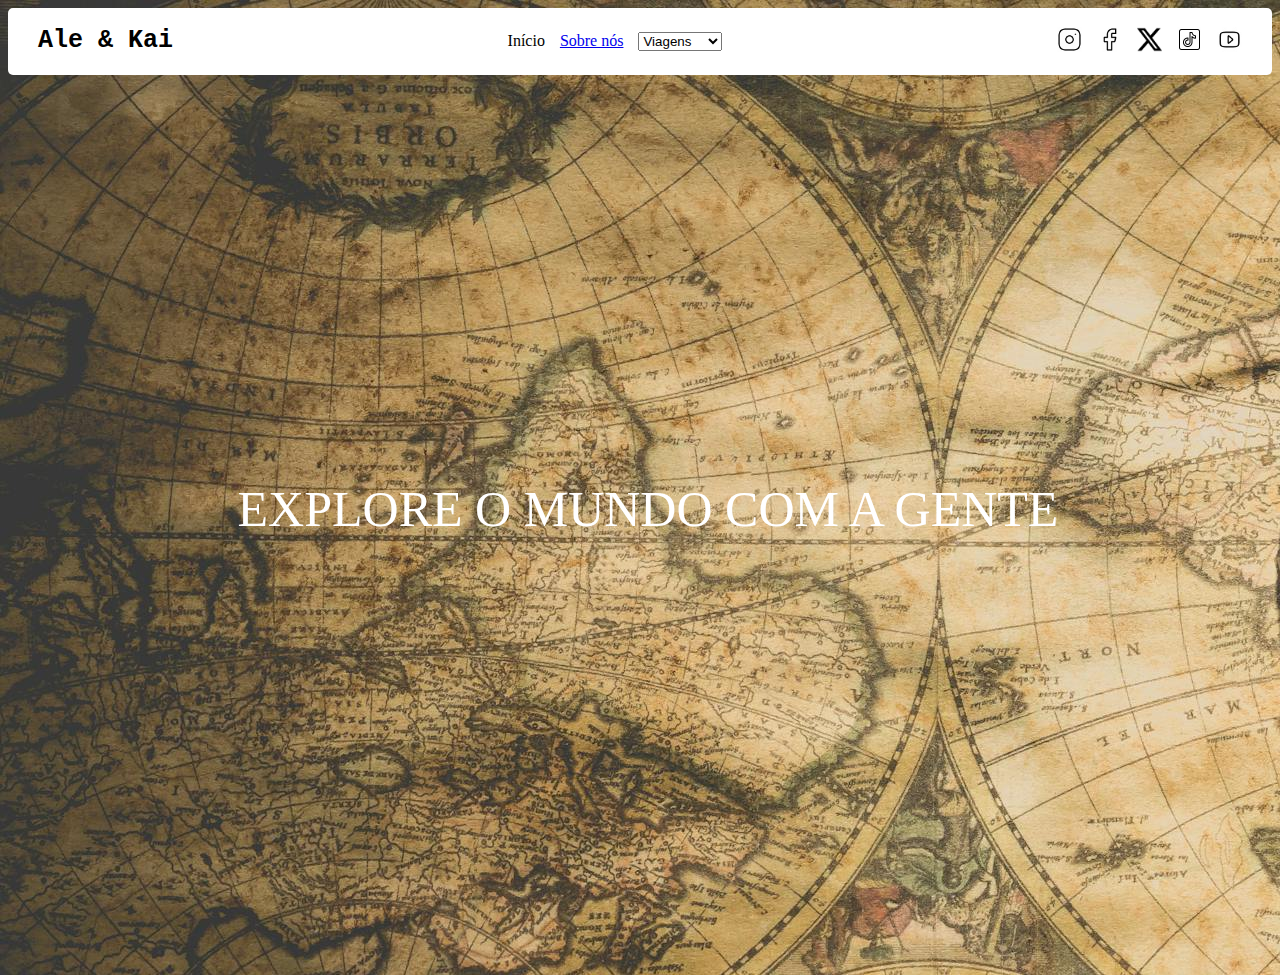
<file: index.html>
<!DOCTYPE html>
<html lang="en">
<head>
    <meta charset="UTF-8">
    <meta name="viewport" content="width=device-width, initial-scale=1.0">
    <title>Página Inicial</title>
    <link rel="stylesheet" href="css/style.css">
    <script src="./js/script.js"></script>
    <script src="./js/social_media.js"></script>
    <script src="./js/menu_options.js"></script>
</head>
<body class="bg_index_page">
    <div class="top_bar">
        <div class="logo_typography">Ale & Kai</div>
        <div class="menu">
            <div>Início</div>
            <div><a href="./pages/about_us.html">Sobre nós</a></div>
            <div>
                <select id="cities" name="cities" id="cities" onchange="open_blog_page(1)">
                    <script>
                        create_menu_dropdown()
                    </script>
                </select>
            </div>
        </div>
        <div id="social_media" class="social_media">
            <script>
                createSocialMediaElement(1)
            </script>        
        </div>
    </div>
    <div class="welcome_text">
        <div>EXPLORE O MUNDO COM A GENTE</div> 
    </div>
</body>
</html>
</file>
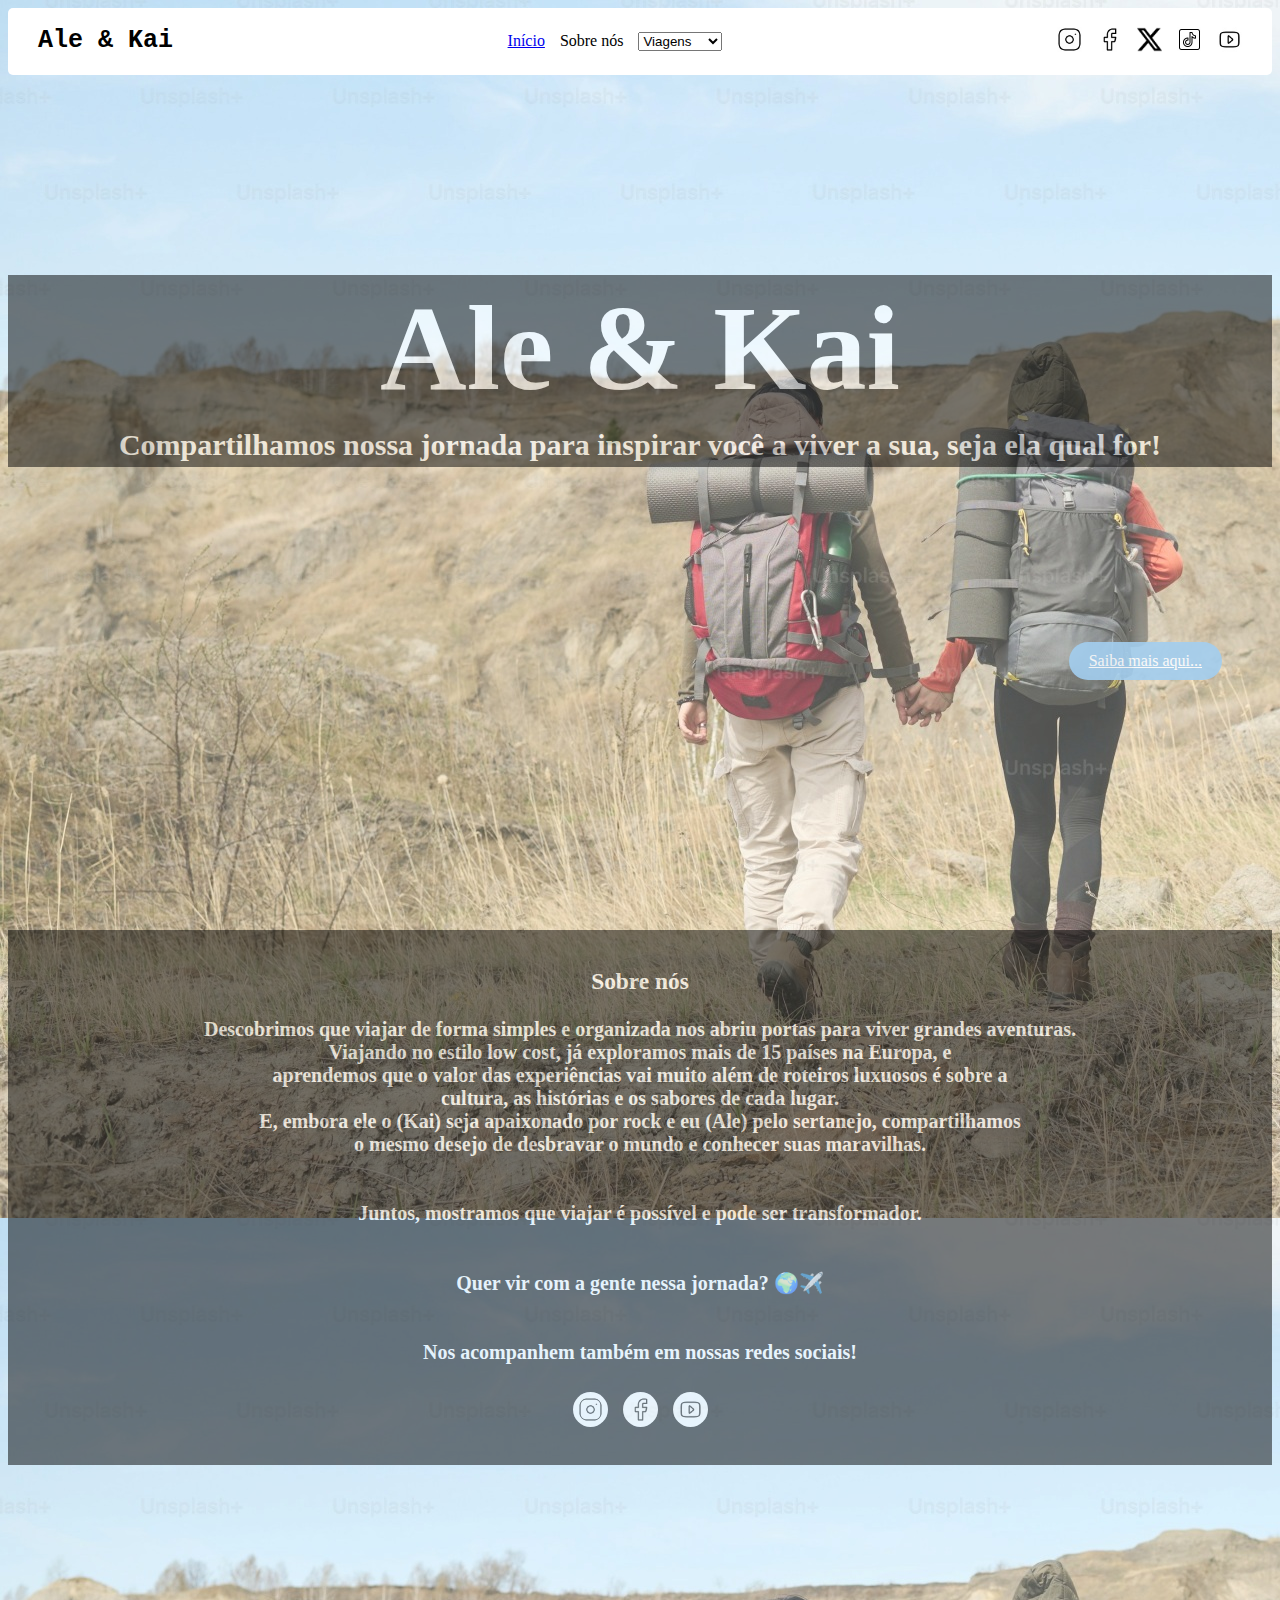
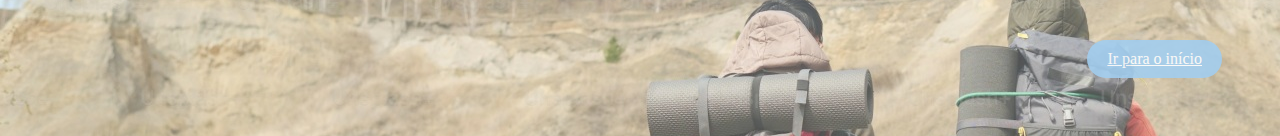
<file: pages/about_us.html>
<!DOCTYPE html>
<html lang="en">
<head>
    <meta charset="UTF-8">
    <meta name="viewport" content="width=device-width, initial-scale=1.0">
    <title>Sobre nós</title>
    <link rel="stylesheet" href="../css/style.css">
    <script src="../js/script.js"></script>
    <script src="../js/social_media.js"></script>
    <script src="../js/menu_options.js"></script>
</head>
<body class="bg_about_us_page" id="page_top">
    <div class="top_bar">
        <div class="logo_typography">Ale & Kai</div>
        <div class="menu">
            <div><a href="../index.html">Início</a></div>
            <div>Sobre nós</div>
            <div>
                <select name="cities" id="cities" onchange="open_blog_page()">
                    <script>
                        create_menu_dropdown()
                    </script>
                </select>
            </div>
        </div>
        <div id="social_media" class="social_media">
            <script>
                createSocialMediaElement()
            </script>        
        </div>
    </div>

    <div>
        <div class="cba">
            <div>Ale & Kai</div>
            <div style="font-size: 30px; color: #fff;">
                Compartilhamos nossa jornada para inspirar você a viver a sua, seja ela qual for!
            </div>
        </div>
        <div class="anchor">
            <div>
                <a href="#history">Saiba mais aqui...</a>
            </div>
        </div> 
    </div>

    <div>
        <div class="cba">
            <div></div>
            <div style="font-size: 20px; color: #fff;">
                <a><h3 id="history">Sobre nós</h3></a>
                    Descobrimos que viajar de forma simples e organizada nos abriu portas para viver grandes aventuras.
                    <br>
                    Viajando no estilo low cost, já exploramos mais de 15 países na Europa, e 
                    <br>
                    aprendemos que o valor das experiências vai muito além de roteiros luxuosos  é sobre a 
                    <br>
                    cultura, as histórias e os sabores de cada lugar.
                    <br>
                    E, embora ele o (Kai) seja apaixonado por rock e eu (Ale) pelo sertanejo, compartilhamos
                    <br>
                    o mesmo desejo de desbravar o mundo e conhecer suas maravilhas.
                    <br><br><br> 
                    Juntos, mostramos que viajar é possível e pode ser transformador.
                    <br><br><br> 
                    Quer vir com a gente nessa jornada? 🌍✈️
                    <br><br><br> 
                    Nos acompanhem também em nossas redes sociais!
                    <br><br>
                    <div class="social_media" style="display: flex; justify-content: center;">
                        <a href="https://www.instagram.com/kaviajandopelomundo/" target="_blank">
                            <img src="../img/icon_Instagram.jpg" alt="" width="25px" height="25px" class="social_media_footer">
                        </a>
                        <a href="https://www.facebook.com/" target="_blank">
                            <img src="../img/icon_Facebook.jpg" alt="" width="25px" height="25px"  class="social_media_footer">
                        </a>
                        <a href="https://www.youtube.com/@kaviajandopelomundo" target="_blank">
                            <img src="../img/icon_Youtube.jpg" alt="" width="25px" height="25px"  class="social_media_footer">
                        </a>
                    </div>
                    <br>
            </div>
        </div>
        <div class="anchor">
            <div>
                <a href="#page_top">Ir para o início</a>
            </div>
        </div> 
    </div>
</body>
</html>
</file>
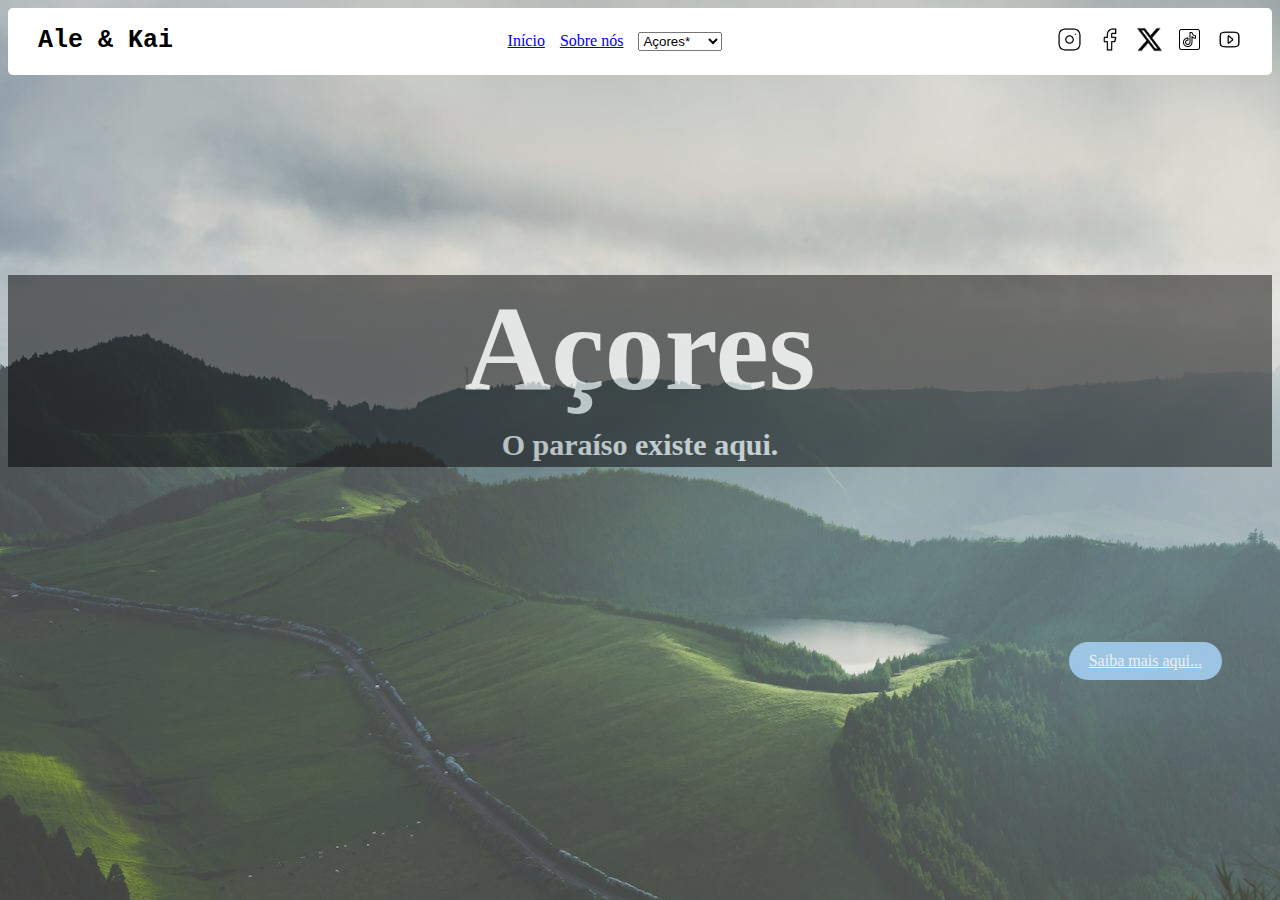
<file: pages/acores.html>
<!DOCTYPE html>
<html lang="en">
<head>
    <meta charset="UTF-8">
    <meta name="viewport" content="width=device-width, initial-scale=1.0">
    <title>Açores</title>
    <link rel="stylesheet" href="../css/style.css">
    <script src="../js/script.js"></script>
    <script src="../js/social_media.js"></script>
    <script src="../js/menu_options.js"></script>
</head>
<body class="bg_acores_page">
    <div class="top_bar">
        <div class="logo_typography">Ale & Kai</div>
        <div class="menu">
            <div><a href="../index.html">Início</a></div>
            <div><a href="../pages/about_us.html">Sobre nós</a></div>
            <div>
                <select name="cities" id="cities" onchange="open_blog_page()">
                    <script>
                        create_menu_dropdown('acores')
                    </script>
                </select>
            </div>
        </div>
        <div id="social_media" class="social_media">
            <script>
                createSocialMediaElement()
            </script>        
          </div>
      </div>
    <div>
        <div class="cba">
            <div>Açores</div>
            <div style="font-size: 30px; color: #fff;">
                O paraíso existe aqui.
            </div>
        </div>
        <div style="text-align: center; margin-top: 125px; display: flex; justify-content: right; padding: 50px;">
            <div style="background-color: #a3ceef; padding: 10px 20px 10px 20px; border-radius: 100px; opacity: 0.9;">
                <a href="" style="color: white;">Saiba mais aqui...</a>
            </div>
        </div> 
    </div>

    
</body>
</html>
</file>
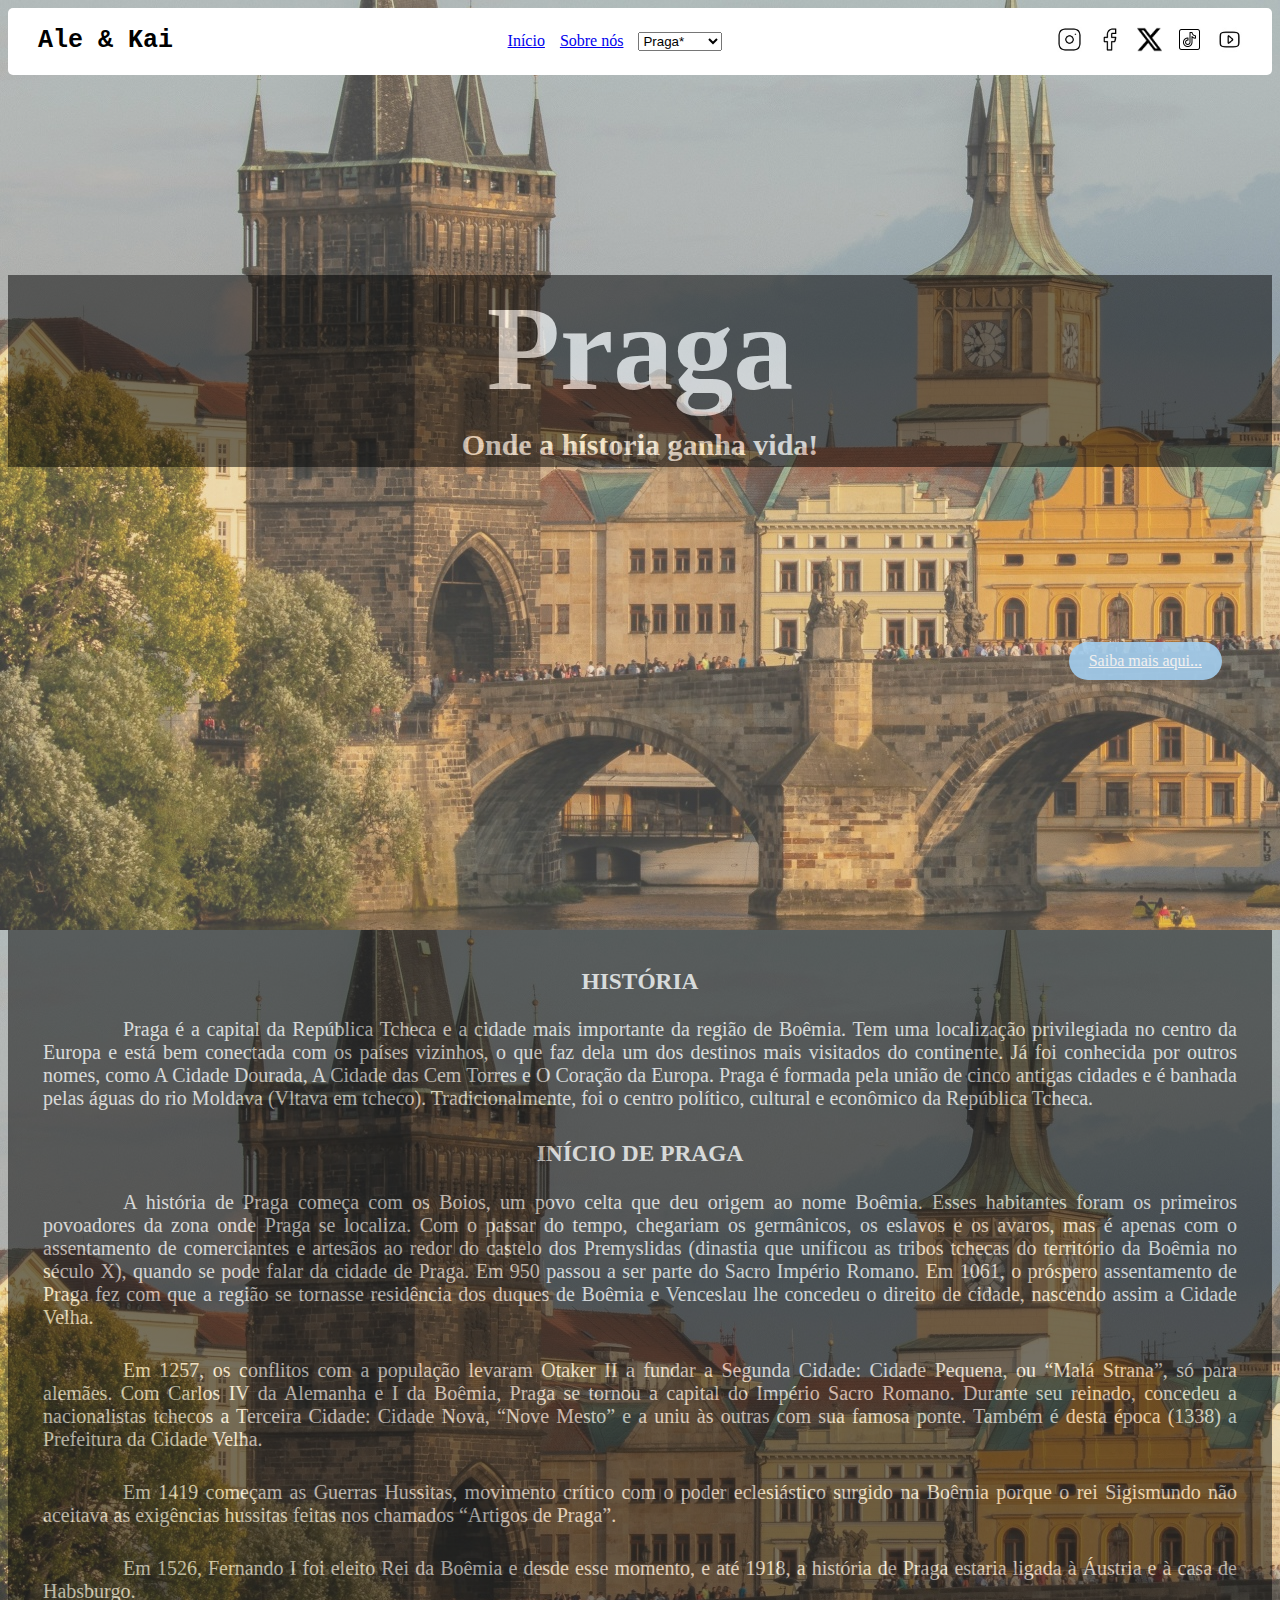
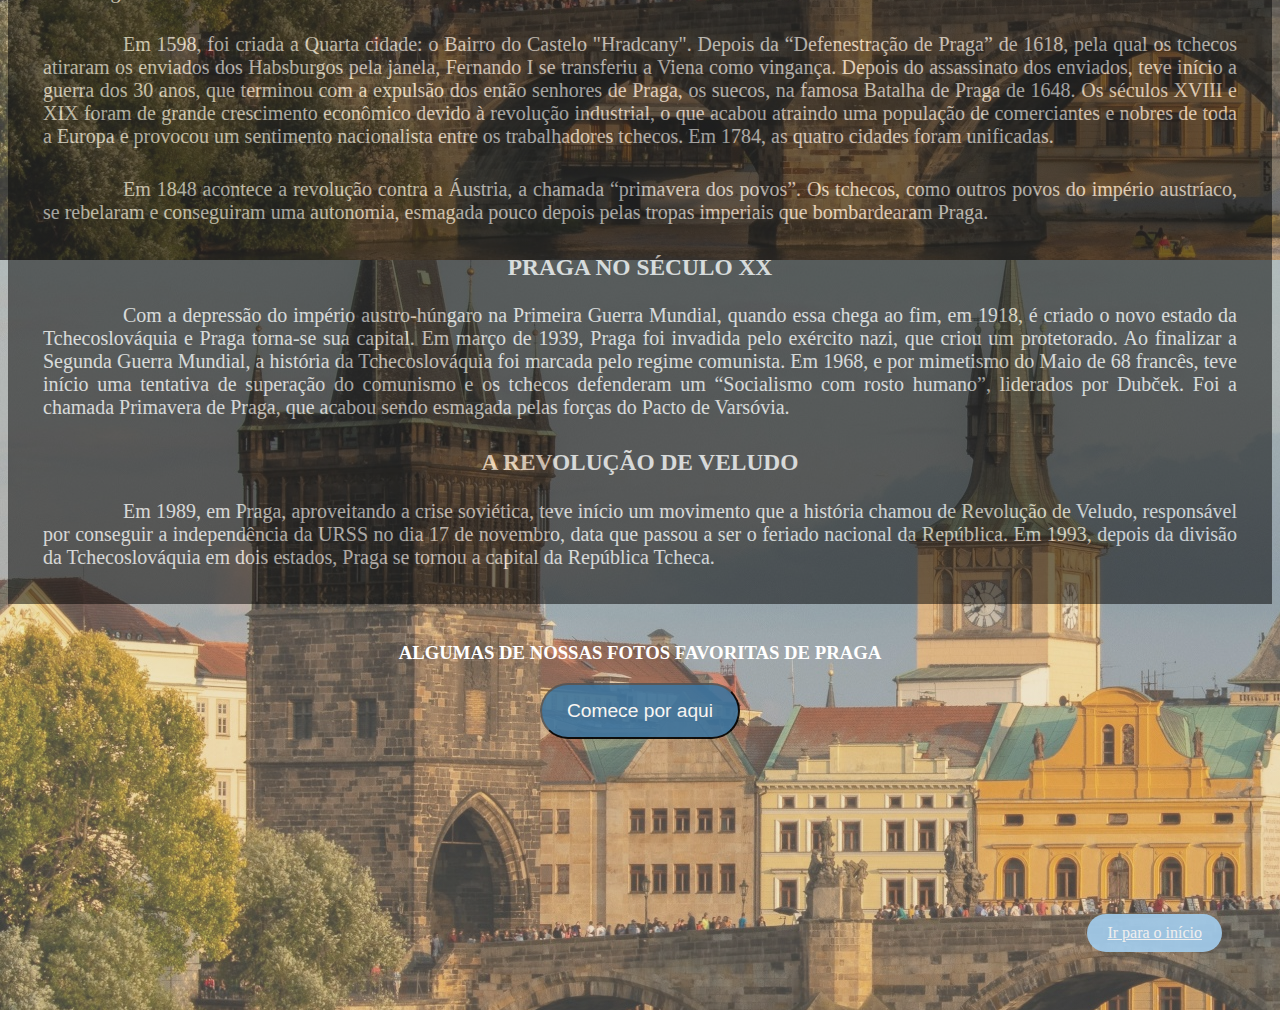
<file: pages/prague.html>
<!DOCTYPE html>
<html lang="en">
<head>
    <meta charset="UTF-8">
    <meta name="viewport" content="width=device-width, initial-scale=1.0">
    <title>Praga</title>
    <link rel="stylesheet" href="../css/style.css">
    <link rel="stylesheet" href="../css/popup.css">
    <link rel="stylesheet" href="../css/automatic_slideshow.css">
    <script src="../js/script.js"></script>
    <script src="../js/popup.js"></script>
    <script src="../js/social_media.js"></script>
    <script src="../js/menu_options.js"></script>
</head>
<body class="bg_prague_page">
    <a id="page_top"></a>
    <div class="top_bar">
        <div class="logo_typography">Ale & Kai</div>
        <div class="menu">
            <div><a href="../index.html">Início</a></div>
            <div><a href="../pages/about_us.html">Sobre nós</a></div>
            <div>
                <select name="cities" id="cities" onchange="open_blog_page()">
                  <script>
                    create_menu_dropdown('prague')
                </script>
              </select>
            </div>
        </div>
        <div id="social_media" class="social_media">
          <script>
              createSocialMediaElement()
          </script>        
        </div>
    </div>
    <div>
        <div class="cba">
            <div>Praga</div>
            <div style="font-size: 30px; color: #fff;">
                Onde a hístoria ganha vida!
            </div>
        </div>
        <div class="anchor">
            <div>
                <a href="#history">Saiba mais aqui...</a>
            </div>
        </div> 
    </div>

    <div>
        <div class="cba">
            <div></div>
            <div style="font-size: 20px; color: #fff;">
                <a><h3 id="history">HISTÓRIA</h3></a>
                <p>
                    Praga é a capital da República Tcheca e a cidade mais importante da região de Boêmia. 
                    Tem uma localização privilegiada no centro da Europa e está bem conectada com os países vizinhos, 
                    o que faz dela um dos destinos mais visitados do continente. 
                    Já foi conhecida por outros nomes, como A Cidade Dourada, 
                    A Cidade das Cem Torres e O Coração da Europa.
                    Praga é formada pela união de cinco antigas cidades e é banhada pelas águas do rio 
                    Moldava (Vltava em tcheco). Tradicionalmente, foi o centro político, cultural e 
                    econômico da República Tcheca.
                </p>
                <h3>INÍCIO DE PRAGA</h3>
                <p>
                    A história de Praga começa com os Boios, um povo celta que deu origem ao nome Boêmia. 
                    Esses habitantes foram os primeiros povoadores da zona onde Praga se localiza.
                    Com o passar do tempo, chegariam os germânicos, os eslavos e os avaros, mas é apenas 
                    com o assentamento de comerciantes e artesãos ao redor do castelo dos Premyslidas 
                    (dinastia que unificou as tribos tchecas do território da Boêmia no século X), 
                    quando se pode falar da cidade de Praga.
                    Em 950 passou a ser parte do Sacro Império Romano.
                    Em 1061, o próspero assentamento de Praga fez com que a região se tornasse residência 
                    dos duques de Boêmia e Venceslau lhe concedeu o direito de cidade, nascendo assim 
                    a Cidade Velha.
                </p>
                <p>
                    Em 1257, os conflitos com a população levaram Otaker II a fundar a Segunda Cidade: Cidade 
                    Pequena, ou “Malá Strana”, só para alemães.
                    Com Carlos IV da Alemanha e I da Boêmia, Praga se tornou a capital do Império Sacro Romano. 
                    Durante seu reinado, concedeu a nacionalistas tchecos a Terceira Cidade: Cidade Nova, 
                    “Nove Mesto” e a uniu às outras com sua famosa ponte. Também é desta época (1338) a Prefeitura 
                    da Cidade Velha.
                </p>
                <p>
                    Em 1419 começam as Guerras Hussitas, movimento crítico com o poder eclesiástico surgido na 
                    Boêmia porque o rei Sigismundo não aceitava as exigências hussitas feitas nos chamados 
                    “Artigos de Praga”.
                </p>
                <p>
                    Em 1526, Fernando I foi eleito Rei da Boêmia e desde esse momento, e até 1918, a história de 
                    Praga estaria ligada à Áustria e à casa de Habsburgo.
                </p>
                <p>
                    Em 1598, foi criada a Quarta cidade: o Bairro do Castelo "Hradcany".
                    Depois da “Defenestração de Praga” de 1618, pela qual os tchecos atiraram os enviados dos 
                    Habsburgos pela janela, Fernando I se transferiu a Viena como vingança. Depois do assassinato dos 
                    enviados, teve início a guerra dos 30 anos, que terminou com a expulsão dos então senhores de Praga, 
                    os suecos, na famosa Batalha de Praga de 1648.
                    Os séculos XVIII e XIX foram de grande crescimento econômico devido à revolução industrial, o que 
                    acabou atraindo uma população de comerciantes e nobres de toda a Europa e provocou um sentimento 
                    nacionalista entre os trabalhadores tchecos. Em 1784, as quatro cidades foram unificadas.
                </p>
                <p>
                    Em 1848 acontece a revolução contra a Áustria, a chamada “primavera dos povos”. Os tchecos, como 
                    outros povos do império austríaco, se rebelaram e conseguiram uma autonomia, esmagada pouco depois 
                    pelas tropas imperiais que bombardearam Praga.
                </p>
                <h3>PRAGA NO SÉCULO XX</h3>
                <p>
                    Com a depressão do império austro-húngaro na Primeira Guerra Mundial, quando essa chega ao fim, em 1918, é criado o novo estado da Tchecoslováquia e Praga torna-se sua capital.
                    Em março de 1939, Praga foi invadida pelo exército nazi, que criou um protetorado. Ao finalizar a Segunda Guerra Mundial, a história da Tchecoslováquia foi marcada pelo regime comunista.
                    Em 1968, e por mimetismo do Maio de 68 francês, teve início uma tentativa de superação do comunismo e os tchecos defenderam um “Socialismo com rosto humano”, liderados por Dubček. 
                    Foi a chamada Primavera de Praga, que acabou sendo esmagada pelas forças do Pacto de Varsóvia. 
                </p>
                <h3>A REVOLUÇÃO DE VELUDO</h3>
                <p>
                    Em 1989, em Praga, aproveitando a crise soviética, teve início um movimento que a história chamou de Revolução de Veludo, responsável
                    por conseguir a independência da URSS no dia 17 de novembro, data que passou a ser o feriado nacional da República.
                    Em 1993, depois da divisão da Tchecoslováquia em dois estados, Praga se tornou a capital da República Tcheca. 
                </p>
            </div>
        </div>
    </div>

    <div style="margin-top: 20px; text-align: center; display: flex; flex-direction: column;">
        <h3 style="color:#ffffff;"h3>ALGUMAS DE NOSSAS FOTOS FAVORITAS DE PRAGA</h3>
        <div><button id="myBtn" style="width: auto;" class="anchor" onclick="render_popup()">Comece por aqui</button></div>
    </div>
    
    <div class="anchor">
        <div>
            <a href="#page_top">Ir para o início</a>
        </div>
    </div> 

    <!-- The Modal -->
    <div id="myModal" class="modal">
      <!-- Modal content -->
      <div class="modal-content">
        <span class="close">&times;</span>

        <div class="slideshow-container">
            <div class="mySlides fade">
              <div class="numbertext">1 / 12</div>
              <img class="img" src="../img/galery_1.jpg">
              <div class="text">Ponte Carlos - Karlův most</div>
            </div>
            <div class="mySlides fade">
              <div class="numbertext">2 / 12</div>
              <img class="img" src="../img/galery_2.jpg">
              <div class="text">Bolo de espeto - Trdelník ou Kürtőskalács</div>
            </div>
            <div class="mySlides fade">
              <div class="numbertext">3 / 12</div>
              <img class="img" src="../img/galery_3.jpg">
              <div class="text">Torre de Petřín - Petřínská rozhledna</div>
            </div>
            <div class="mySlides fade">
                <div class="numbertext">4 / 12</div>
                <img class="img" src="../img/galery_4.jpg">
                <div class="text">Casa dançante - Tančící dům</div>
              </div>
              <div class="mySlides fade">
                <div class="numbertext">5 / 12</div>
                <img class="img" src="../img/galery_5.jpg">
                <div class="text">Museu nacional de Praga - Národní muzeum</div>
              </div>
              <div class="mySlides fade">
                <div class="numbertext">6 / 12</div>
                <img class="img" src="../img/galery_6.jpg">
                <div class="text">Homem pendurado - David Černý </div>
              </div>
              <div class="mySlides fade">
                <div class="numbertext">7 / 12</div>
                <img class="img" src="../img/galery_7.jpg">
                <div class="text">Ponte Carlos - Karlův most</div>
              </div>
              <div class="mySlides fade">
                <div class="numbertext">8 / 12</div>
                <img class="img" src="../img/galery_8.jpg">
                <div class="text">Comida regional - Pečené plzeňské</div>
              </div>
              <div class="mySlides fade">
                <div class="numbertext">9 / 12</div>
                <img class="img" src="../img/galery_9.jpg">
                <div class="text">Basílica dos Santos Pedro e Paulo - Bazilika svatého Petra a Pavla</div>
              </div>
              <div class="mySlides fade">
                <div class="numbertext">10 / 12</div>
                <img class="img" src="../img/galery_10.jpg">
                <div class="text">Catedral de São Vito - Katedrála svatého Víta</div>
              </div>
              <div class="mySlides fade">
                <div class="numbertext">11 / 12</div>
                <img class="img" src="../img/galery_11.jpg">
                <div class="text">Estação de trem - Hlavní nádraží</div>
              </div>
              <div class="mySlides fade">
                <div class="numbertext">12 / 12</div>
                <img class="img" src="../img/galery_12.jpg">
                <div class="text">Relógio Astronômico - Pražský orloj</div>
              </div>
            </div>
            <br>
            <div style="text-align:center">
              <span class="dot"></span> 
              <span class="dot"></span> 
              <span class="dot"></span> 
              <span class="dot"></span>
              <span class="dot"></span>
              <span class="dot"></span>
              <span class="dot"></span>
              <span class="dot"></span>
              <span class="dot"></span>
              <span class="dot"></span>
              <span class="dot"></span>
              <span class="dot"></span>
            </div>

        <!-- <img src="../img/galery_1.jpg" width="400px height="400 px">
        <img src="../img/galery_2.png" width="400px height="400 px">
        <img src="../img/galery_3.png" width="400px height="400 px">
        <img src="../img/galery_4.png" width="400px height="400 px">
        <img src="../img/galery_5.png" width="400px height="400 px">
        <img src="../img/galery_6.png" width="400px height="400 px">
        <img src="../img/galery_7.png" width="400px height="400 px">
        <img src="../img/galery_8.png" width="400px height="400 px">
        <img src="../img/galery_beer_3.png" width="400px height="400 px">
        <img src="../img/galery_food.png" width="400px height="400 px">
        <img src="../img/galery_food_2.png" width="400px height="400 px">
        <img src="../img/galery_food_4.png" width="400px height="400 px"> -->
      </div>
    </div>

    </body>
    </html>
</file>
<file: css/style.css>
:root {
    --color-custom: rgba(200, 200, 200, 0.3);
}


@import url('https://fonts.googleapis.com/css2?family=Pochaevsk&family=Sour+Gummy:ital,wdth@0,125;1,125&display=swap');

/* Images as background */
.bg_index_page {
    background: url('../img/bg_landing_page_3.jpg');
}
.bg_about_us_page {
    background: url('../img/bg_alekai.jpg');
}
.bg_prague_page {
    background: linear-gradient(var(--color-custom), var(--color-custom)), url('../img/bg_prague.jpg');
}
.bg_acores_page {
    background: linear-gradient(var(--color-custom), var(--color-custom)), url('../img/bg_acores.jpg');
}

.top_bar {
    background-color: #ffffff;
    padding: 5px 30px 5px 30px;
    display: flex;
    align-items: center;
    flex-wrap: nowrap;
    gap: 10px;
    border-radius: 5px;
    justify-content: space-between;
}

.menu, .social_media {
    display: flex;
    gap: 15px;
}

.social_media_footer {
    background-color: #fff; 
    padding: 5px; 
    border-radius: 100%;
}

.social_media_footer:hover {
    background-color: #fff999; 
    padding: 5px; 
    border-radius: 25%;
}

.logo_typography {
    font-family: Courier New;
    font-size: 25px;
    font-weight: 700;
    line-height: 56.64px;
    text-align: center;
    text-underline-position: from-font;
    text-decoration-skip-ink: none;
}

/* welcome show */
div.welcome_text {
    position: absolute; 
    height: 100%; 
    width: 100%;    
}

div.welcome_text div {
    position: absolute; 
    top: 45%; 
    width: 100%; 
    text-align: center;
    color: #ffffff;
    font-size: 50px;
    /* font-weight: bold; */

    font-family: "Pochaevsk", serif;
    font-weight: 400;
    font-style: normal;
}

div.cba {
    text-align: center;
    margin-top: 200px; 
    font-size: 120px; 
    font-weight: bolder;
    opacity: 0.5; 
}

div.cba div {
    background-color: #000; 
    padding: 5px; 
    color: #fff;
    opacity: initial;
}

p {
    margin: 10px 30px 30px 30px; 
    text-align: justify;
    text-indent: 80px;
    font-weight: 100;
}

/* Anchors config */
div.anchor {
    text-align: center;
    margin-top: 125px; 
    display: flex; 
    justify-content: right; 
    padding: 50px;
}
div.anchor div {
    background-color: #a3ceef;
    padding: 10px 20px 10px 20px;
    border-radius: 100px; 
    opacity: 0.9;
}
div.anchor div a {
    color: white;
} 

#myBtn {
    background-color: #3d749e;
    padding: 15px 25px 15px 25px;
    border-radius: 100px; 
    opacity: 0.9;
    color: white;
    font-size: larger;
}
</file>
<file: css/popup.css>
/* The Modal (background) */
.modal {
  display: none; /* Hidden by default */
  position: fixed; /* Stay in place */
  z-index: 1; /* Sit on top */
  padding-top: 45px; /* Location of the box */
  left: 0;
  top: 0;
  width: 100%; /* Full width */
  height: 100%; /* Full height */
  overflow: auto; /* Enable scroll if needed */
  background-color: rgb(0,0,0); /* Fallback color */
  background-color: rgba(0,0,0,0.4); /* Black w/ opacity */
}

/* Modal Content */
.modal-content {
  background-color: #fefefe;
  margin: auto;
  padding: 20px;
  border: 1px solid #888;
  width: 80%;
}

/* The Close Button */
.close {
  color: #aaaaaa;
  float: right;
  font-size: 28px;
  font-weight: bold;
}

.close:hover,
.close:focus {
  color: #000;
  text-decoration: none;
  cursor: pointer;
}
</file>
<file: css/automatic_slideshow.css>
/* * {box-sizing: border-box;}
body {font-family: Verdana, sans-serif;} */
.mySlides {display: none;}
.img {
    vertical-align: middle;
    width: 100%;
    height: 550px;
}

/* Slideshow container */
.slideshow-container {
  max-width: fit-content;
  position: relative;
  margin: auto;
}

/* Caption text */
.text {
  color: #f2f2f2;
  font-size: 15px;
  padding: 8px 12px;
  position: absolute;
  bottom: 8px;
  width: 100%;
  text-align: center;
}

/* Number text (1/3 etc) */
.numbertext {
  color: #f2f2f2;
  font-size: 12px;
  padding: 8px 12px;
  position: absolute;
  top: 0;
}

/* The dots/bullets/indicators */
.dot {
  height: 15px;
  width: 15px;
  margin: 0 2px;
  background-color: #bbb;
  border-radius: 50%;
  display: inline-block;
  transition: background-color 0.6s ease;
}

.active {
  background-color: #717171;
}

/* Fading animation */
.fade {
  animation-name: fade;
  animation-duration: 1.5s;
}

@keyframes fade {
  from {opacity: .4} 
  to {opacity: 1}
}

/* On smaller screens, decrease text size */
@media only screen and (max-width: 300px) {
  .text {font-size: 11px}
}
</file>
